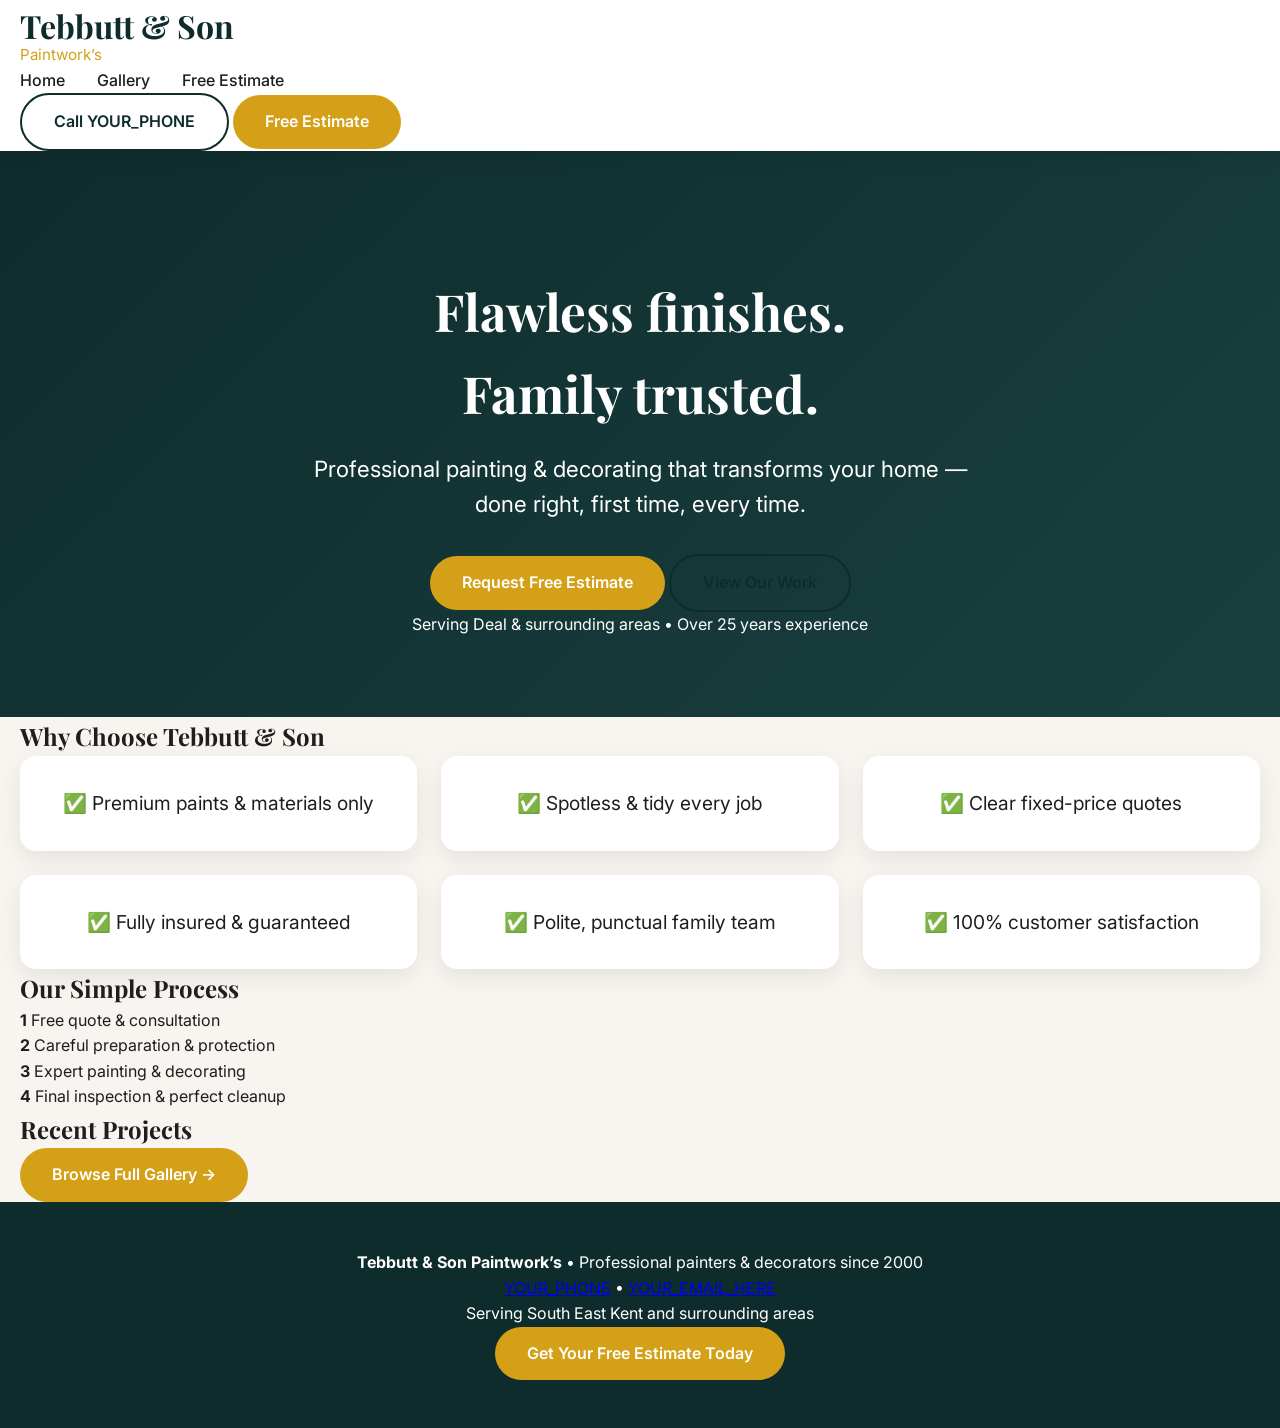
<file: index.html>
<!DOCTYPE html>
<html lang="en">
<head>
    <meta charset="UTF-8">
    <meta name="viewport" content="width=device-width, initial-scale=1.0">
    <meta name="description" content="Tebbutt & Son Paintwork’s – Premium Interior & Exterior Painting in Deal. Family-run, Flawless Finishes, Free Estimates.">
    <title>Tebbutt & Son Paintwork’s | Professional Painters & Decorators</title>
    <link href="https://fonts.googleapis.com/css2?family=Inter:wght@400;500&family=Playfair+Display:wght@700&display=swap" rel="stylesheet">
    <link rel="stylesheet" href="css/styles.css">
    <link rel="icon" href="assets/icons/favicon.svg" type="image/svg+xml">
    <link rel="manifest" href="site.webmanifest">
</head>
<body>
    <header class="header">
        <div class="container">
            <div class="logo">
                <h1>Tebbutt & Son</h1>
                <p class="tag">Paintwork’s</p>
            </div>
            <nav class="nav">
                <ul>
                    <li><a href="index.html">Home</a></li>
                    <li><a href="gallery.html">Gallery</a></li>
                    <li><a href="contact.html">Free Estimate</a></li>
                </ul>
            </nav>
            <button class="hamburger" aria-label="Toggle menu">☰</button>
            <div class="cta-header">
                <a href="tel:07903431503" class="btn-secondary">Call YOUR_PHONE</a>
                <a href="contact.html" class="btn-primary">Free Estimate</a>
            </div>
        </div>
    </header>

    <main>
        <section class="hero">
            <div class="container">
                <h1>Flawless finishes.<br>Family trusted.</h1>
                <p class="subtitle">Professional painting & decorating that transforms your home — done right, first time, every time.</p>
                <div class="hero-ctas">
                    <a href="contact.html" class="btn-primary large">Request Free Estimate</a>
                    <a href="gallery.html" class="btn-secondary large">View Our Work</a>
                </div>
                <p class="service-area">Serving Deal & surrounding areas • Over 25 years experience</p>
            </div>
        </section>

        <section class="section">
            <div class="container">
                <h2>Why Choose Tebbutt & Son</h2>
                <div class="grid">
                    <div class="card">✅ Premium paints & materials only</div>
                    <div class="card">✅ Spotless & tidy every job</div>
                    <div class="card">✅ Clear fixed-price quotes</div>
                    <div class="card">✅ Fully insured & guaranteed</div>
                    <div class="card">✅ Polite, punctual family team</div>
                    <div class="card">✅ 100% customer satisfaction</div>
                </div>
            </div>
        </section>

        <section class="section bg-light">
            <div class="container">
                <h2>Our Simple Process</h2>
                <div class="process">
                    <div><strong>1</strong> Free quote &amp; consultation</div>
                    <div><strong>2</strong> Careful preparation &amp; protection</div>
                    <div><strong>3</strong> Expert painting &amp; decorating</div>
                    <div><strong>4</strong> Final inspection &amp; perfect cleanup</div>
                </div>
            </div>
        </section>

        <section class="section">
            <div class="container">
                <h2>Recent Projects</h2>
                <p class="text-center"><a href="gallery.html" class="btn-primary">Browse Full Gallery →</a></p>
            </div>
        </section>
    </main>

    <footer class="footer">
        <div class="container">
            <p><strong>Tebbutt &amp; Son Paintwork’s</strong> • Professional painters &amp; decorators since 2000</p>
            <p><a href="tel:07903431503">YOUR_PHONE</a> • <a href="mailto:tebbutt&son@gmail.com">YOUR_EMAIL_HERE</a></p>
            <p>Serving South East Kent and surrounding areas</p>
            <a href="contact.html" class="btn-primary">Get Your Free Estimate Today</a>
        </div>
    </footer>

    <script src="js/main.js"></script>
</body>
</html>
</file>
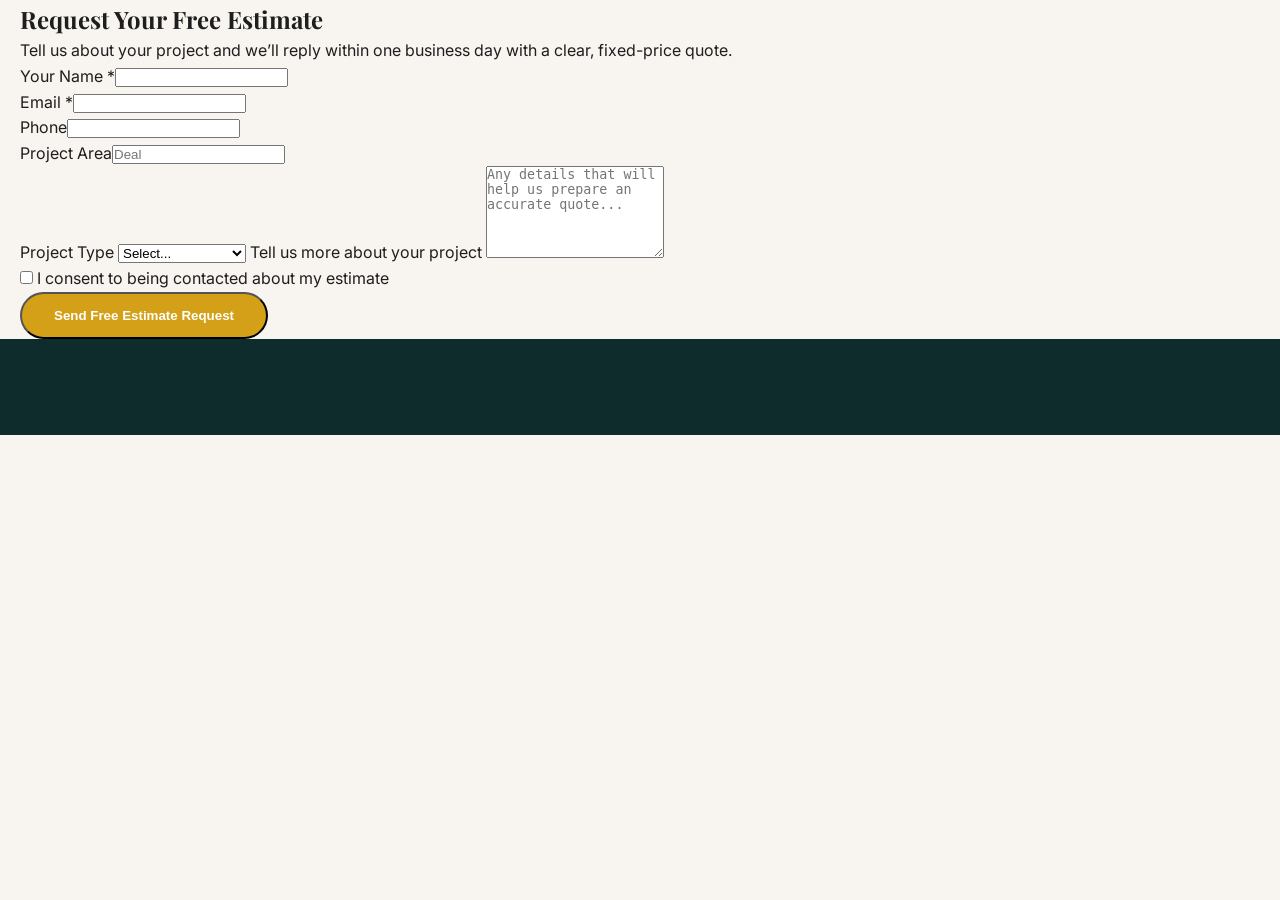
<file: contact.html>
<!DOCTYPE html>
<html lang="en">
<head>
    <meta charset="UTF-8">
    <meta name="viewport" content="width=device-width, initial-scale=1.0">
    <title>Free Estimate | Tebbutt &amp; Son Paintwork’s</title>
    <link href="https://fonts.googleapis.com/css2?family=Inter:wght@400;500&family=Playfair+Display:wght@700&display=swap" rel="stylesheet">
    <link rel="stylesheet" href="css/styles.css">
</head>
<body>
    <header class="header"> <!-- same header as index.html --> </header>

    <main>
        <section class="section">
            <div class="container">
                <h1>Request Your Free Estimate</h1>
                <p class="intro">Tell us about your project and we’ll reply within one business day with a clear, fixed-price quote.</p>
                
                <form id="estimate-form" action="https://formsubmit.co/tebbuttandson@gmail.com" method="POST" class="estimate-form">
                    <input type="hidden" name="_subject" value="New Free Estimate Request">
                    <input type="hidden" name="_captcha" value="false">
                    <input type="text" name="honeypot" style="display:none;" autocomplete="off">

                    <div class="form-grid">
                        <div><label>Your Name <span class="required">*</span></label><input type="text" name="name" required></div>
                        <div><label>Email <span class="required">*</span></label><input type="email" name="email" required></div>
                        <div><label>Phone</label><input type="tel" name="phone"></div>
                        <div><label>Project Area</label><input type="text" name="address" placeholder="Deal"></div>
                    </div>

                    <label>Project Type</label>
                    <select name="project-type">
                        <option value="">Select...</option>
                        <option value="Interior Painting">Interior Painting</option>
                        <option value="Exterior Painting">Exterior Painting</option>
                        <option value="Woodwork">Woodwork & Trim</option>
                        <option value="Commercial">Commercial Work</option>
                    </select>

                    <label>Tell us more about your project</label>
                    <textarea name="message" rows="6" placeholder="Any details that will help us prepare an accurate quote..."></textarea>

                    <div class="consent">
                        <label><input type="checkbox" name="consent" required> I consent to being contacted about my estimate</label>
                    </div>

                    <button type="submit" class="btn-primary large">Send Free Estimate Request</button>
                    <div id="form-feedback" class="form-feedback hidden"></div>
                </form>
            </div>
        </section>
    </main>

    <footer class="footer"> <!-- same footer --> </footer>
    <script src="js/main.js"></script>
</body>
</html>
</file>
<file: css/styles.css>
:root {
    --primary: #0f2c2c;
    --accent: #d4a017;
    --cream: #f8f5f0;
    --text: #1e1e1e;
}

* { margin:0; padding:0; box-sizing:border-box; }
body { font-family: 'Inter', sans-serif; background: var(--cream); color: var(--text); line-height: 1.6; }
h1, h2 { font-family: 'Playfair Display', serif; font-weight: 700; }

.container { max-width: 1280px; margin: 0 auto; padding: 0 20px; }

.header { background: white; box-shadow: 0 4px 20px rgba(0,0,0,0.1); position: sticky; top: 0; z-index: 100; }
.logo h1 { font-size: 2rem; color: var(--primary); }
.tag { font-size: 0.95rem; color: var(--accent); margin-top: -8px; }

.nav ul { display: flex; gap: 2rem; list-style: none; }
.nav a { text-decoration: none; color: var(--text); font-weight: 500; }

.hamburger { display: none; font-size: 2rem; background: none; border: none; cursor: pointer; }

.btn-primary, .btn-secondary {
    padding: 14px 32px;
    border-radius: 50px;
    font-weight: 600;
    text-decoration: none;
    display: inline-block;
    transition: all 0.3s;
}
.btn-primary { background: var(--accent); color: white; }
.btn-primary:hover { background: #c09015; }
.btn-secondary { border: 2px solid var(--primary); color: var(--primary); }

.hero { background: linear-gradient(135deg, var(--primary), #1a3f3f); color: white; padding: 120px 0 80px; text-align: center; }
.hero h1 { font-size: 3.2rem; margin-bottom: 1rem; }
.subtitle { font-size: 1.4rem; max-width: 700px; margin: 0 auto 2rem; }

.grid { display: grid; grid-template-columns: repeat(auto-fit, minmax(300px, 1fr)); gap: 1.5rem; }
.card { background: white; padding: 2rem; border-radius: 16px; box-shadow: 0 8px 25px rgba(0,0,0,0.08); text-align: center; font-size: 1.2rem; }

.masonry-grid { column-count: 3; column-gap: 20px; }
.masonry-grid .gallery-item { break-inside: avoid; margin-bottom: 20px; border-radius: 16px; overflow: hidden; box-shadow: 0 10px 30px rgba(0,0,0,0.12); transition: 0.3s; }
.masonry-grid .gallery-item:hover { transform: scale(1.04); }
.masonry-grid img { width: 100%; display: block; }

.lightbox { position: fixed; inset: 0; background: rgba(15,44,44,0.95); display: none; align-items: center; justify-content: center; z-index: 9999; }
.lightbox-content { max-width: 90%; max-height: 90vh; background: white; border-radius: 16px; position: relative; overflow: hidden; }
.close-btn { position: absolute; top: 15px; right: 20px; font-size: 2.5rem; background: none; border: none; color: var(--primary); cursor: pointer; }

.form-feedback.success { background: #d4edda; color: #155724; padding: 1rem; border-radius: 8px; }
.form-feedback.error { background: #f8d7da; color: #721c24; padding: 1rem; border-radius: 8px; }

.footer { background: var(--primary); color: white; padding: 3rem 0; text-align: center; }

@media (max-width: 768px) {
    .nav ul { display: none; flex-direction: column; position: absolute; top: 100%; left: 0; right: 0; background: white; padding: 1rem; box-shadow: 0 10px 20px rgba(0,0,0,0.1); }
    .nav.open ul { display: flex; }
    .hamburger { display: block; }
}
</file>
